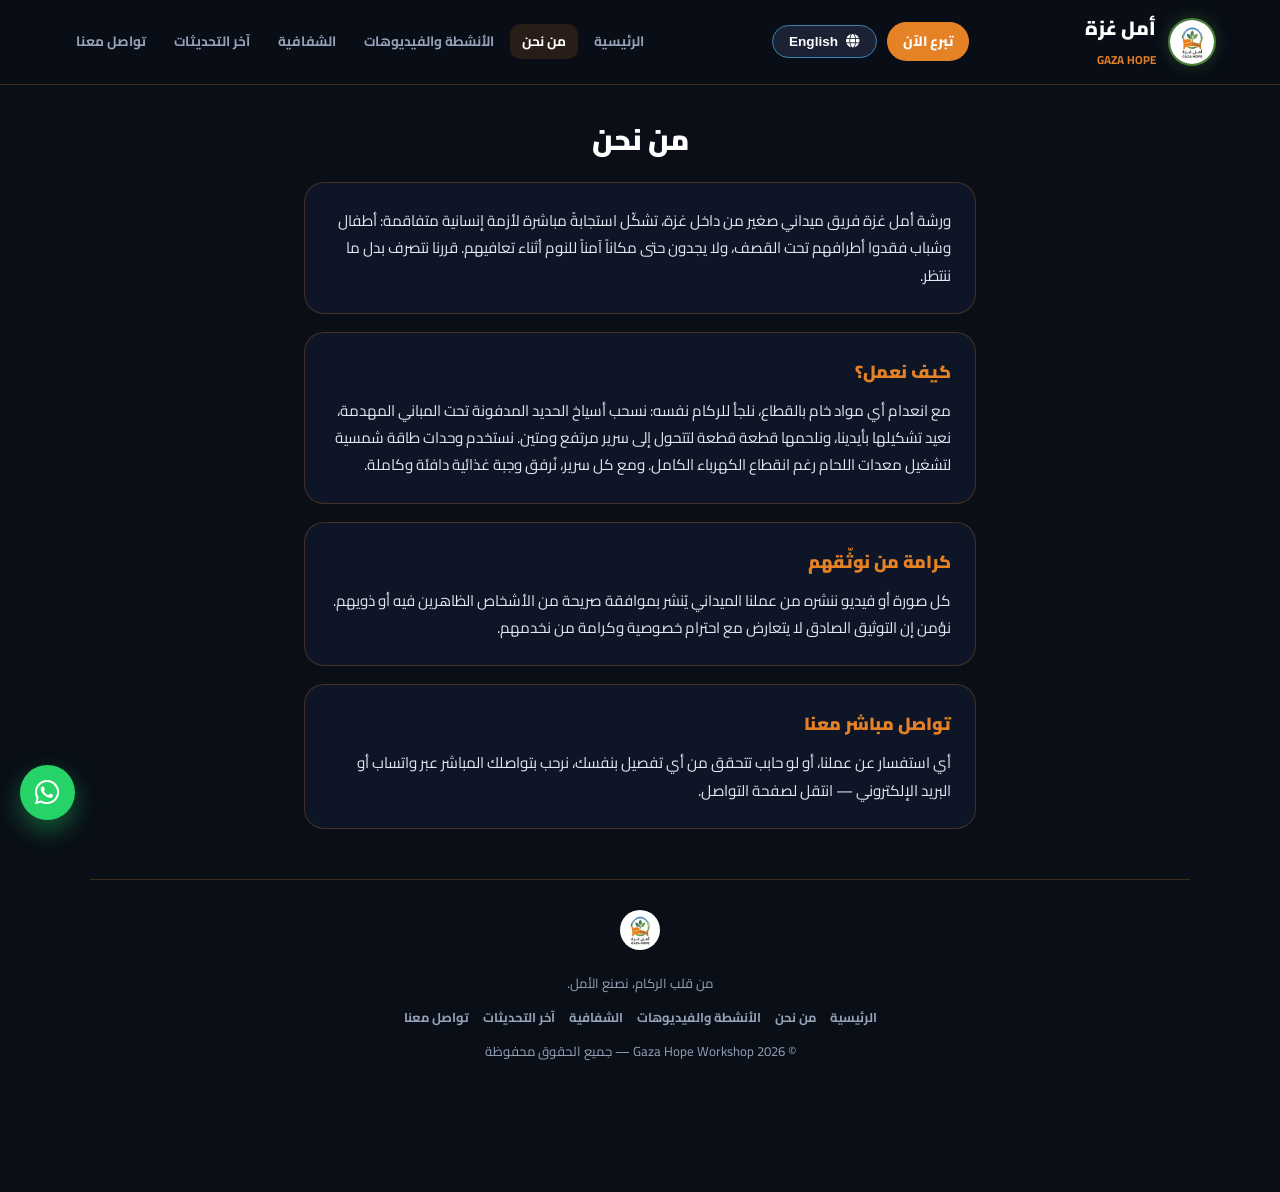
<file: about.html>
<!DOCTYPE html>
<html lang="ar" dir="rtl">
<head>
    <meta charset="UTF-8">
    <meta name="viewport" content="width=device-width, initial-scale=1.0">
    <title>من نحن | Gaza Hope</title>
    <meta name="description" content="تعرّف على ورشة أمل غزة، فريقنا الميداني، وكيف نصنع أسِرّة طوارئ للأطفال والمبتورين من حديد الركام.">

    <link href="https://fonts.googleapis.com/css2?family=Cairo:wght@400;600;700;900&family=Plus+Jakarta+Sans:wght@400;600;700;800&display=swap" rel="stylesheet">
    <link rel="stylesheet" href="https://cdnjs.cloudflare.com/ajax/libs/font-awesome/6.5.1/css/all.min.css">
    <link rel="stylesheet" href="style.css">

    <meta property="og:title" content="من نحن | Gaza Hope Workshop">
    <meta property="og:description" content="فريق ميداني من داخل غزة يصنع أسِرّة طوارئ من حديد الركام لحماية الأطفال والمبتورين.">
    <meta property="og:image" content="https://gaza-hope-workshop.github.io/gaza-hope/logo.jpg">
    <meta property="og:url" content="https://gaza-hope-workshop.github.io/gaza-hope/about.html">
</head>
<body>

    <div id="toast" class="toast">تم النسخ بنجاح!</div>

    <header>
        <a href="index.html" class="brand">
            <img src="logo.jpg" alt="أمل غزة - Gaza Hope Logo" onerror="this.src='https://gaza-hope-workshop.github.io/gaza-hope/logo.png'">
            <div class="brand-text">
                <h2 id="brandTitle">أمل غزة</h2>
                <span id="brandSub">GAZA HOPE</span>
            </div>
        </a>
        <nav class="site-nav">
            <a href="index.html"><span id="navHome">الرئيسية</span></a>
            <a href="about.html" class="active"><span id="navAbout">من نحن</span></a>
            <a href="activities.html"><span id="navActivities">الأنشطة والفيديوهات</span></a>
            <a href="transparency.html"><span id="navTransparency">الشفافية</span></a>
            <a href="updates.html"><span id="navUpdates">آخر التحديثات</span></a>
            <a href="contact.html"><span id="navContact">تواصل معنا</span></a>
        </nav>
        <div class="header-actions">
            <a href="index.html#donate" class="nav-donate-btn"><span id="navDonate">تبرع الآن</span></a>
            <button class="lang-btn" onclick="toggleLanguage()">
                <i class="fa-solid fa-globe"></i> <span id="langLabel">English</span>
            </button>
        </div>
    </header>

    <div class="page-section">
        <h1 class="page-title" id="aboutPageTitle">من نحن</h1>

        <div class="page-block">
            <p id="aboutIntro">ورشة أمل غزة فريق ميداني صغير من داخل غزة، تشكّل استجابةً مباشرة لأزمة إنسانية متفاقمة: أطفال وشباب فقدوا أطرافهم تحت القصف، ولا يجدون حتى مكاناً آمناً للنوم أثناء تعافيهم. قررنا نتصرف بدل ما ننتظر.</p>
        </div>

        <div class="page-block">
            <h3 id="aboutProcessTitle">كيف نعمل؟</h3>
            <p id="aboutProcessText">مع انعدام أي مواد خام بالقطاع، نلجأ للركام نفسه: نسحب أسياخ الحديد المدفونة تحت المباني المهدمة، نعيد تشكيلها بأيدينا، ونلحمها قطعة قطعة لتتحول إلى سرير مرتفع ومتين. نستخدم وحدات طاقة شمسية لتشغيل معدات اللحام رغم انقطاع الكهرباء الكامل. ومع كل سرير، نُرفق وجبة غذائية دافئة وكاملة.</p>
        </div>

        <div class="page-block">
            <h3 id="aboutConsentTitle">كرامة من نوثّقهم</h3>
            <p id="aboutConsentText">كل صورة أو فيديو ننشره من عملنا الميداني يُنشر بموافقة صريحة من الأشخاص الظاهرين فيه أو ذويهم. نؤمن إن التوثيق الصادق لا يتعارض مع احترام خصوصية وكرامة من نخدمهم.</p>
        </div>

        <div class="page-block">
            <h3 id="aboutContactTitle">تواصل مباشر معنا</h3>
            <p id="aboutContactText">أي استفسار عن عملنا، أو لو حابب تتحقق من أي تفصيل بنفسك، نرحب بتواصلك المباشر عبر واتساب أو البريد الإلكتروني — انتقل لصفحة التواصل.</p>
        </div>
    </div>

    <footer class="site-footer">
        <img src="logo.jpg" alt="Gaza Hope Logo" onerror="this.style.display='none'">
        <p id="footerTagline">من قلب الركام، نصنع الأمل.</p>
        <div class="footer-nav">
            <a href="index.html" id="navHomeFooter">الرئيسية</a>
            <a href="about.html" id="navAboutFooter">من نحن</a>
            <a href="activities.html" id="navActivitiesFooter">الأنشطة والفيديوهات</a>
            <a href="transparency.html" id="navTransparencyFooter">الشفافية</a>
            <a href="updates.html" id="navUpdatesFooter">آخر التحديثات</a>
            <a href="contact.html" id="navContactFooter">تواصل معنا</a>
        </div>
        <p>© 2026 Gaza Hope Workshop — <span id="footerRights">جميع الحقوق محفوظة</span></p>
    </footer>

    <a href="javascript:void(0);" onclick="openWhatsAppDirect()" class="whatsapp-float" title="WhatsApp Support">
        <i class="fa-brands fa-whatsapp"></i>
    </a>

    <script src="main.js"></script>
</body>
</html>
</file>
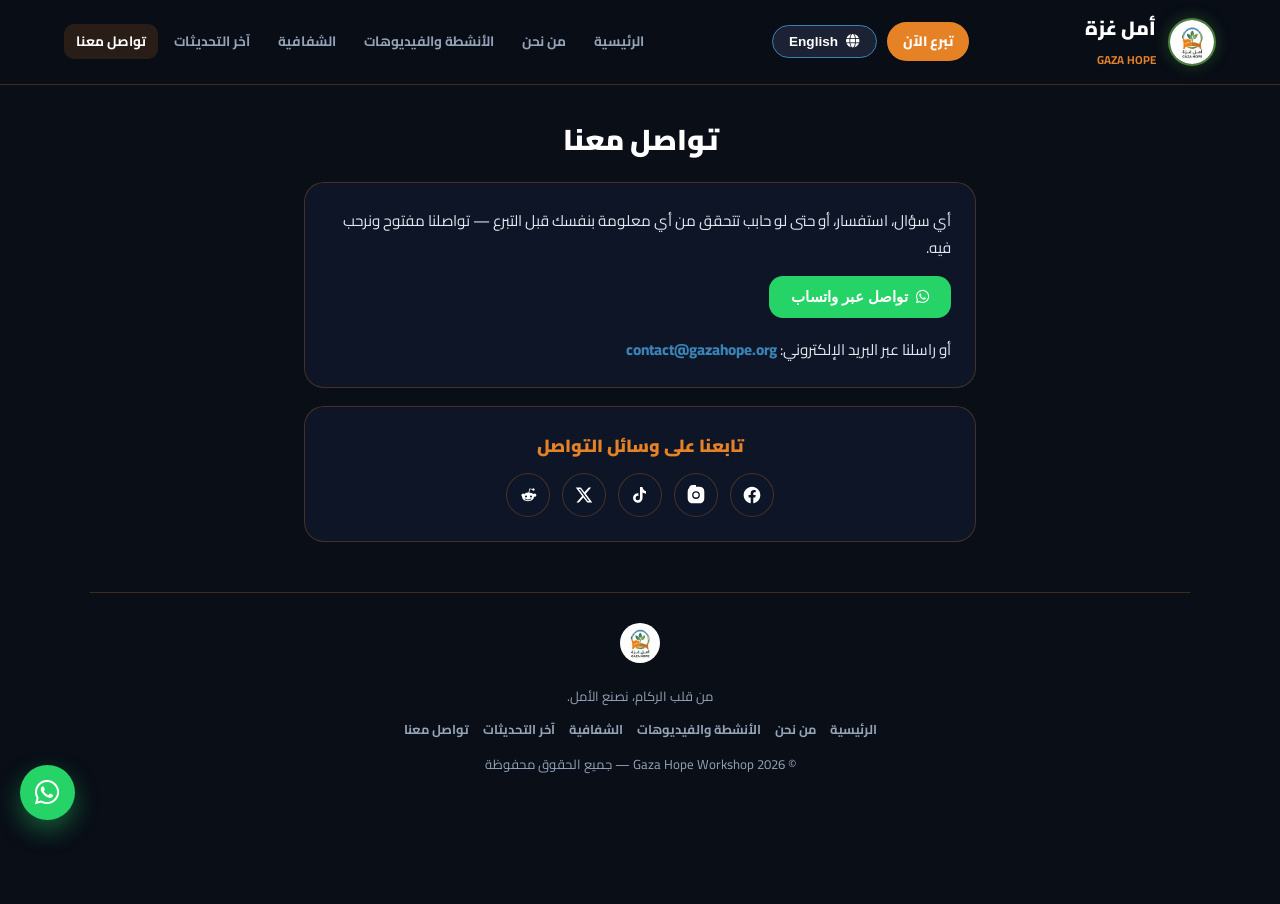
<file: contact.html>
<!DOCTYPE html>
<html lang="ar" dir="rtl">
<head>
    <meta charset="UTF-8">
    <meta name="viewport" content="width=device-width, initial-scale=1.0">
    <title>تواصل معنا | Gaza Hope</title>
    <meta name="description" content="تواصل مباشرة مع فريق ورشة أمل غزة عبر واتساب أو البريد الإلكتروني أو وسائل التواصل الاجتماعي.">

    <link href="https://fonts.googleapis.com/css2?family=Cairo:wght@400;600;700;900&family=Plus+Jakarta+Sans:wght@400;600;700;800&display=swap" rel="stylesheet">
    <link rel="stylesheet" href="https://cdnjs.cloudflare.com/ajax/libs/font-awesome/6.5.1/css/all.min.css">
    <link rel="stylesheet" href="style.css">

    <meta property="og:title" content="تواصل معنا | Gaza Hope Workshop">
    <meta property="og:description" content="تواصل مباشر مع فريقنا الميداني.">
    <meta property="og:image" content="https://gaza-hope-workshop.github.io/gaza-hope/logo.jpg">
    <meta property="og:url" content="https://gaza-hope-workshop.github.io/gaza-hope/contact.html">
</head>
<body>

    <div id="toast" class="toast">تم النسخ بنجاح!</div>

    <header>
        <a href="index.html" class="brand">
            <img src="logo.jpg" alt="أمل غزة - Gaza Hope Logo" onerror="this.src='https://gaza-hope-workshop.github.io/gaza-hope/logo.png'">
            <div class="brand-text">
                <h2 id="brandTitle">أمل غزة</h2>
                <span id="brandSub">GAZA HOPE</span>
            </div>
        </a>
        <nav class="site-nav">
            <a href="index.html"><span id="navHome">الرئيسية</span></a>
            <a href="about.html"><span id="navAbout">من نحن</span></a>
            <a href="activities.html"><span id="navActivities">الأنشطة والفيديوهات</span></a>
            <a href="transparency.html"><span id="navTransparency">الشفافية</span></a>
            <a href="updates.html"><span id="navUpdates">آخر التحديثات</span></a>
            <a href="contact.html" class="active"><span id="navContact">تواصل معنا</span></a>
        </nav>
        <div class="header-actions">
            <a href="index.html#donate" class="nav-donate-btn"><span id="navDonate">تبرع الآن</span></a>
            <button class="lang-btn" onclick="toggleLanguage()">
                <i class="fa-solid fa-globe"></i> <span id="langLabel">English</span>
            </button>
        </div>
    </header>

    <div class="page-section">
        <h1 class="page-title" id="contactPageTitle">تواصل معنا</h1>

        <div class="page-block">
            <p id="contactIntro">أي سؤال، استفسار، أو حتى لو حابب تتحقق من أي معلومة بنفسك قبل التبرع — تواصلنا مفتوح ونرحب فيه.</p>

            <div class="contact-btn-row">
                <button class="contact-whatsapp-btn" onclick="openWhatsAppDirect()">
                    <i class="fa-brands fa-whatsapp"></i> <span id="contactWhatsappBtn">تواصل عبر واتساب</span>
                </button>
            </div>

            <p style="margin-top: 18px;">
                <span id="contactEmailLabel">أو راسلنا عبر البريد الإلكتروني:</span>
                <a href="mailto:contact@gazahope.org" class="contact-email">contact@gazahope.org</a>
            </p>
        </div>

        <div class="page-block" style="text-align: center;">
            <h3 id="contactSocialTitle">تابعنا على وسائل التواصل</h3>
            <div class="social-links" style="margin-top: 12px;">
                <a href="https://www.facebook.com/profile.php?id=61592733151920" target="_blank" class="social-icon" title="Facebook" aria-label="Facebook">
                    <svg viewBox="0 0 24 24" width="20" height="20" fill="currentColor"><path d="M22 12.06C22 6.5 17.52 2 12 2S2 6.5 2 12.06c0 5 3.66 9.15 8.44 9.94v-7.03H7.9v-2.9h2.54V9.85c0-2.5 1.49-3.89 3.77-3.89 1.09 0 2.24.2 2.24.2v2.46H15.2c-1.24 0-1.63.77-1.63 1.56v1.88h2.78l-.44 2.9h-2.34V22c4.78-.79 8.43-4.94 8.43-9.94z"/></svg>
                </a>
                <a href="https://www.instagram.com/gaza_hope_workshop" target="_blank" class="social-icon" title="Instagram" aria-label="Instagram">
                    <svg viewBox="0 0 24 24" width="20" height="20" fill="currentColor"><path d="M12 2c2.7 0 3.05.01 4.12.06 1.06.05 1.79.22 2.43.47.66.25 1.21.6 1.77 1.15.55.56.9 1.11 1.15 1.77.25.64.42 1.37.47 2.43.05 1.07.06 1.41.06 4.12s-.01 3.05-.06 4.12c-.05 1.06-.22 1.79-.47 2.43a4.9 4.9 0 0 1-1.15 1.77 4.9 4.9 0 0 1-1.77 1.15c-.64.25-1.37.42-2.43.47-1.07.05-1.41.06-4.12.06s-3.05-.01-4.12-.06c-1.06-.05-1.79-.22-2.43-.47a4.9 4.9 0 0 1-1.77-1.15 4.9 4.9 0 0 1-1.15-1.77c-.25-.64-.42-1.37-.47-2.43C2.01 15.05 2 14.7 2 12s.01-3.05.06-4.12c.05-1.06.22-1.79.47-2.43.25-.66.6-1.21 1.15-1.77A4.9 4.9 0 0 1 5.45.53C6.09.28 6.82.11 7.88.06 8.95.01 9.3 0 12 0zm0 5.35a4.65 4.65 0 1 0 0 9.3 4.65 4.65 0 0 0 0-9.3zm0 7.68a3.03 3.03 0 1 1 0-6.06 3.03 3.03 0 0 1 0 6.06zm5.92-7.86a1.09 1.09 0 1 1-2.17 0 1.09 1.09 0 0 1 2.17 0z"/></svg>
                </a>
                <a href="https://www.tiktok.com/@gaza_hope_workshop" target="_blank" class="social-icon" title="TikTok" aria-label="TikTok">
                    <svg viewBox="0 0 24 24" width="20" height="20" fill="currentColor"><path d="M16.6 5.82c-1-.9-1.55-2.16-1.55-3.5h-3.1v13.4a2.6 2.6 0 1 1-1.86-2.5V9.9a5.7 5.7 0 1 0 4.96 5.65V9.1a7 7 0 0 0 4.15 1.36V7.4c-.86 0-1.85-.3-2.6-1.58z"/></svg>
                </a>
                <a href="https://x.com/GazaHopeCraft" target="_blank" class="social-icon" title="X (Twitter)" aria-label="X">
                    <svg viewBox="0 0 24 24" width="18" height="18" fill="currentColor"><path d="M18.24 2h3.3l-7.2 8.24L23 22h-6.63l-5.2-6.8L5.2 22H1.9l7.7-8.8L1 2h6.8l4.7 6.2L18.24 2zm-1.16 18h1.83L7.03 3.9H5.06L17.08 20z"/></svg>
                </a>
                <a href="https://www.reddit.com/user/GazaHopeWorkshop" target="_blank" class="social-icon" title="Reddit" aria-label="Reddit">
                    <svg viewBox="0 0 24 24" width="20" height="20" fill="currentColor"><path d="M22 12.2a2 2 0 0 0-3.4-1.4 9.6 9.6 0 0 0-5.1-1.6l.9-4 2.8.6a1.4 1.4 0 1 0 .1-.9l-3.2-.7a.4.4 0 0 0-.5.3l-1 4.6a9.6 9.6 0 0 0-5.1 1.6A2 2 0 1 0 4.9 14a3.6 3.6 0 0 0 0 .5c0 2.7 3.2 5 7.1 5s7.1-2.2 7.1-5c0-.2 0-.3 0-.5A2 2 0 0 0 22 12.2zM8.4 13.8a1.2 1.2 0 1 1 2.4 0 1.2 1.2 0 0 1-2.4 0zm7.5 3a4.8 4.8 0 0 1-3.9 1.4 4.8 4.8 0 0 1-3.9-1.4.4.4 0 0 1 .6-.6 4 4 0 0 0 3.3 1.2 4 4 0 0 0 3.3-1.2.4.4 0 1 1 .6.6zm-.3-1.8a1.2 1.2 0 1 1 0-2.4 1.2 1.2 0 0 1 0 2.4z"/></svg>
                </a>
            </div>
        </div>
    </div>

    <footer class="site-footer">
        <img src="logo.jpg" alt="Gaza Hope Logo" onerror="this.style.display='none'">
        <p id="footerTagline">من قلب الركام، نصنع الأمل.</p>
        <div class="footer-nav">
            <a href="index.html" id="navHomeFooter">الرئيسية</a>
            <a href="about.html" id="navAboutFooter">من نحن</a>
            <a href="activities.html" id="navActivitiesFooter">الأنشطة والفيديوهات</a>
            <a href="transparency.html" id="navTransparencyFooter">الشفافية</a>
            <a href="updates.html" id="navUpdatesFooter">آخر التحديثات</a>
            <a href="contact.html" id="navContactFooter">تواصل معنا</a>
        </div>
        <p>© 2026 Gaza Hope Workshop — <span id="footerRights">جميع الحقوق محفوظة</span></p>
    </footer>

    <a href="javascript:void(0);" onclick="openWhatsAppDirect()" class="whatsapp-float" title="WhatsApp Support">
        <i class="fa-brands fa-whatsapp"></i>
    </a>

    <script src="main.js"></script>
</body>
</html>
</file>
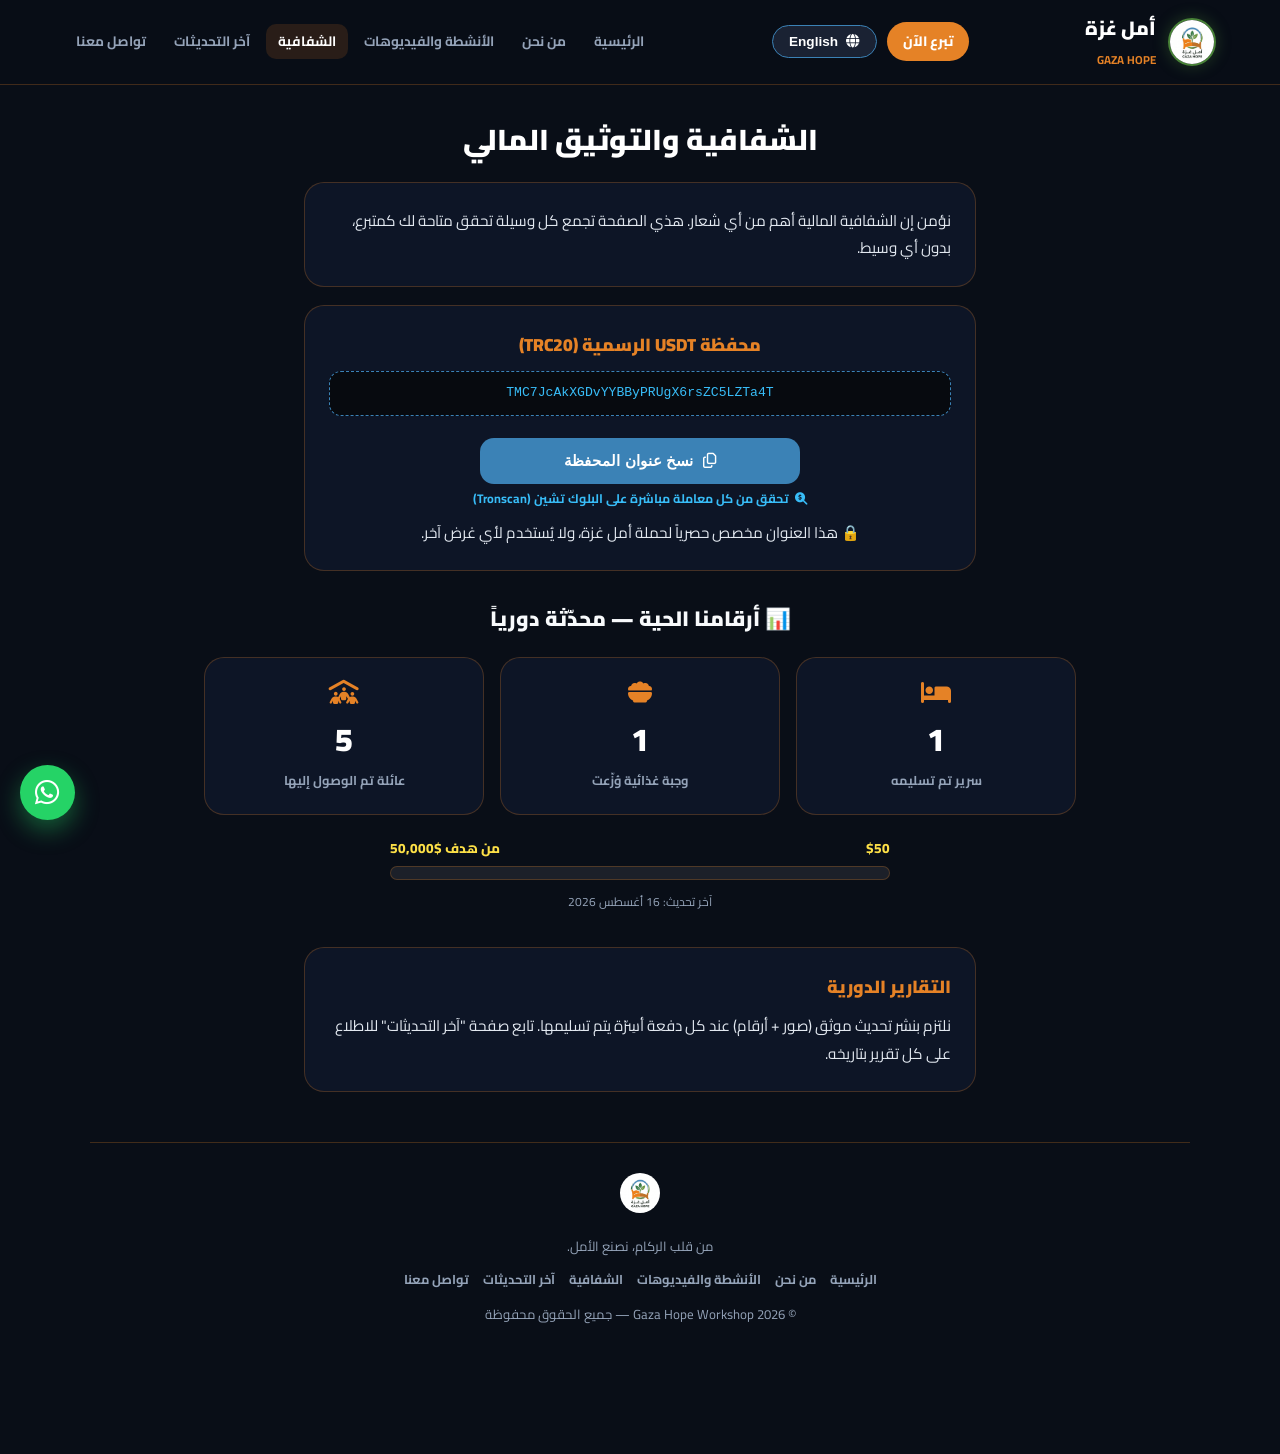
<file: transparency.html>
<!DOCTYPE html>
<html lang="ar" dir="rtl">
<head>
    <meta charset="UTF-8">
    <meta name="viewport" content="width=device-width, initial-scale=1.0">
    <title>الشفافية | Gaza Hope</title>
    <meta name="description" content="كل وسيلة تحقق مالي متاحة لمتبرعي حملة أمل غزة: عنوان المحفظة، رابط التحقق من البلوك تشين، والأرقام الحية.">

    <link href="https://fonts.googleapis.com/css2?family=Cairo:wght@400;600;700;900&family=Plus+Jakarta+Sans:wght@400;600;700;800&display=swap" rel="stylesheet">
    <link rel="stylesheet" href="https://cdnjs.cloudflare.com/ajax/libs/font-awesome/6.5.1/css/all.min.css">
    <link rel="stylesheet" href="style.css">

    <meta property="og:title" content="الشفافية | Gaza Hope Workshop">
    <meta property="og:description" content="كل وسيلة تحقق مالي متاحة لك كمتبرع، بدون أي وسيط.">
    <meta property="og:image" content="https://gaza-hope-workshop.github.io/gaza-hope/logo.jpg">
    <meta property="og:url" content="https://gaza-hope-workshop.github.io/gaza-hope/transparency.html">
</head>
<body>

    <div id="toast" class="toast">تم النسخ بنجاح!</div>

    <header>
        <a href="index.html" class="brand">
            <img src="logo.jpg" alt="أمل غزة - Gaza Hope Logo" onerror="this.src='https://gaza-hope-workshop.github.io/gaza-hope/logo.png'">
            <div class="brand-text">
                <h2 id="brandTitle">أمل غزة</h2>
                <span id="brandSub">GAZA HOPE</span>
            </div>
        </a>
        <nav class="site-nav">
            <a href="index.html"><span id="navHome">الرئيسية</span></a>
            <a href="about.html"><span id="navAbout">من نحن</span></a>
            <a href="activities.html"><span id="navActivities">الأنشطة والفيديوهات</span></a>
            <a href="transparency.html" class="active"><span id="navTransparency">الشفافية</span></a>
            <a href="updates.html"><span id="navUpdates">آخر التحديثات</span></a>
            <a href="contact.html"><span id="navContact">تواصل معنا</span></a>
        </nav>
        <div class="header-actions">
            <a href="index.html#donate" class="nav-donate-btn"><span id="navDonate">تبرع الآن</span></a>
            <button class="lang-btn" onclick="toggleLanguage()">
                <i class="fa-solid fa-globe"></i> <span id="langLabel">English</span>
            </button>
        </div>
    </header>

    <div class="page-section">
        <h1 class="page-title" id="transPageTitle">الشفافية والتوثيق المالي</h1>

        <div class="page-block">
            <p id="transIntro">نؤمن إن الشفافية المالية أهم من أي شعار. هذي الصفحة تجمع كل وسيلة تحقق متاحة لك كمتبرع، بدون أي وسيط.</p>
        </div>

        <div class="page-block" style="text-align: center;">
            <h3 id="transWalletTitle">محفظة USDT الرسمية (TRC20)</h3>
            <div class="wallet-address-box" id="usdtAddress">TMC7JcAkXGDvYYBByPRUgX6rsZC5LZTa4T</div>
            <button class="btn-action btn-usdt" onclick="copyCryptoAddress()" style="max-width: 320px; margin: 10px auto 0;">
                <i class="fa-regular fa-copy"></i> <span id="copyBtnText">نسخ عنوان المحفظة</span>
            </button>
            <br>
            <a href="https://tronscan.org/#/address/TMC7JcAkXGDvYYBByPRUgX6rsZC5LZTa4T" target="_blank" class="verify-link" id="verifyLink">
                <i class="fa-solid fa-magnifying-glass-dollar"></i> <span id="verifyLinkText">تحقق من كل معاملة مباشرة على البلوك تشين (Tronscan)</span>
            </a>
            <p class="wallet-note" id="walletNote">🔒 هذا العنوان مخصص حصرياً لحملة أمل غزة، ولا يُستخدم لأي غرض آخر.</p>
        </div>
    </div>

    <section class="stats-section" id="statsSection">
        <h3 id="statsTitle">📊 أرقامنا الحية — محدّثة دورياً</h3>
        <div class="stats-grid">
            <div class="stat-card">
                <i class="fa-solid fa-bed stat-icon"></i>
                <div class="stat-value" id="statBeds">—</div>
                <div class="stat-label" id="statBedsLabel">سرير تم تسليمه</div>
            </div>
            <div class="stat-card">
                <i class="fa-solid fa-bowl-food stat-icon"></i>
                <div class="stat-value" id="statMeals">—</div>
                <div class="stat-label" id="statMealsLabel">وجبة غذائية وُزّعت</div>
            </div>
            <div class="stat-card">
                <i class="fa-solid fa-people-roof stat-icon"></i>
                <div class="stat-value" id="statFamilies">—</div>
                <div class="stat-label" id="statFamiliesLabel">عائلة تم الوصول إليها</div>
            </div>
        </div>
        <div class="progress-wrap">
            <div class="progress-labels">
                <span id="statRaised">$0</span>
                <span id="statGoalLabel"><span id="statGoalPrefix">من هدف</span> <span id="statGoal">$50,000</span></span>
            </div>
            <div class="progress-track"><div class="progress-fill" id="progressFill"></div></div>
        </div>
        <p class="stats-updated" id="statsUpdated">آخر تحديث: —</p>
    </section>

    <div class="page-section">
        <div class="page-block">
            <h3 id="transReportsTitle">التقارير الدورية</h3>
            <p id="transReportsText">نلتزم بنشر تحديث موثق (صور + أرقام) عند كل دفعة أسِرّة يتم تسليمها. تابع صفحة "آخر التحديثات" للاطلاع على كل تقرير بتاريخه.</p>
        </div>
    </div>

    <footer class="site-footer">
        <img src="logo.jpg" alt="Gaza Hope Logo" onerror="this.style.display='none'">
        <p id="footerTagline">من قلب الركام، نصنع الأمل.</p>
        <div class="footer-nav">
            <a href="index.html" id="navHomeFooter">الرئيسية</a>
            <a href="about.html" id="navAboutFooter">من نحن</a>
            <a href="activities.html" id="navActivitiesFooter">الأنشطة والفيديوهات</a>
            <a href="transparency.html" id="navTransparencyFooter">الشفافية</a>
            <a href="updates.html" id="navUpdatesFooter">آخر التحديثات</a>
            <a href="contact.html" id="navContactFooter">تواصل معنا</a>
        </div>
        <p>© 2026 Gaza Hope Workshop — <span id="footerRights">جميع الحقوق محفوظة</span></p>
    </footer>

    <a href="javascript:void(0);" onclick="openWhatsAppDirect()" class="whatsapp-float" title="WhatsApp Support">
        <i class="fa-brands fa-whatsapp"></i>
    </a>

    <script src="main.js"></script>
</body>
</html>
</file>
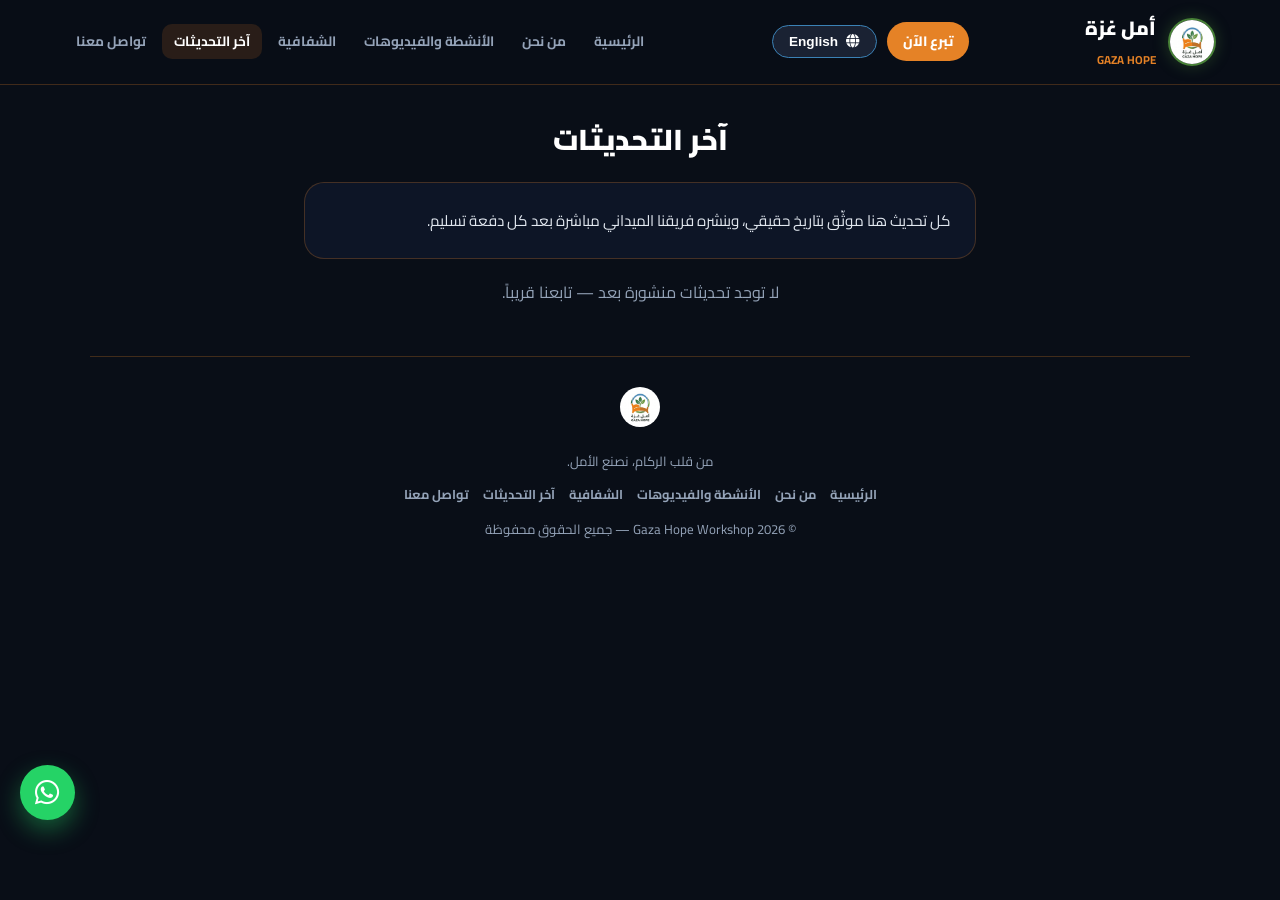
<file: updates.html>
<!DOCTYPE html>
<html lang="ar" dir="rtl">
<head>
    <meta charset="UTF-8">
    <meta name="viewport" content="width=device-width, initial-scale=1.0">
    <title>آخر التحديثات | Gaza Hope</title>
    <meta name="description" content="تحديثات موثقة بالصور والتواريخ من ورشة أمل غزة الميدانية، لكل دفعة أسِرّة يتم تسليمها.">

    <link href="https://fonts.googleapis.com/css2?family=Cairo:wght@400;600;700;900&family=Plus+Jakarta+Sans:wght@400;600;700;800&display=swap" rel="stylesheet">
    <link rel="stylesheet" href="https://cdnjs.cloudflare.com/ajax/libs/font-awesome/6.5.1/css/all.min.css">
    <link rel="stylesheet" href="style.css">

    <meta property="og:title" content="آخر التحديثات | Gaza Hope Workshop">
    <meta property="og:description" content="تحديثات موثقة بالصور والتواريخ من الورشة الميدانية.">
    <meta property="og:image" content="https://gaza-hope-workshop.github.io/gaza-hope/logo.jpg">
    <meta property="og:url" content="https://gaza-hope-workshop.github.io/gaza-hope/updates.html">
</head>
<body>

    <div id="toast" class="toast">تم النسخ بنجاح!</div>

    <header>
        <a href="index.html" class="brand">
            <img src="logo.jpg" alt="أمل غزة - Gaza Hope Logo" onerror="this.src='https://gaza-hope-workshop.github.io/gaza-hope/logo.png'">
            <div class="brand-text">
                <h2 id="brandTitle">أمل غزة</h2>
                <span id="brandSub">GAZA HOPE</span>
            </div>
        </a>
        <nav class="site-nav">
            <a href="index.html"><span id="navHome">الرئيسية</span></a>
            <a href="about.html"><span id="navAbout">من نحن</span></a>
            <a href="activities.html"><span id="navActivities">الأنشطة والفيديوهات</span></a>
            <a href="transparency.html"><span id="navTransparency">الشفافية</span></a>
            <a href="updates.html" class="active"><span id="navUpdates">آخر التحديثات</span></a>
            <a href="contact.html"><span id="navContact">تواصل معنا</span></a>
        </nav>
        <div class="header-actions">
            <a href="index.html#donate" class="nav-donate-btn"><span id="navDonate">تبرع الآن</span></a>
            <button class="lang-btn" onclick="toggleLanguage()">
                <i class="fa-solid fa-globe"></i> <span id="langLabel">English</span>
            </button>
        </div>
    </header>

    <div class="page-section">
        <h1 class="page-title" id="updatesPageTitle">آخر التحديثات</h1>
        <div class="page-block">
            <p id="updatesIntro">كل تحديث هنا موثّق بتاريخ حقيقي، وينشره فريقنا الميداني مباشرة بعد كل دفعة تسليم.</p>
        </div>

        <p id="updatesEmptyState" style="text-align:center; color: var(--text-muted); margin: 20px 0;">جارٍ تحميل آخر التحديثات...</p>
        <div id="updatesList"></div>
    </div>

    <footer class="site-footer">
        <img src="logo.jpg" alt="Gaza Hope Logo" onerror="this.style.display='none'">
        <p id="footerTagline">من قلب الركام، نصنع الأمل.</p>
        <div class="footer-nav">
            <a href="index.html" id="navHomeFooter">الرئيسية</a>
            <a href="about.html" id="navAboutFooter">من نحن</a>
            <a href="activities.html" id="navActivitiesFooter">الأنشطة والفيديوهات</a>
            <a href="transparency.html" id="navTransparencyFooter">الشفافية</a>
            <a href="updates.html" id="navUpdatesFooter">آخر التحديثات</a>
            <a href="contact.html" id="navContactFooter">تواصل معنا</a>
        </div>
        <p>© 2026 Gaza Hope Workshop — <span id="footerRights">جميع الحقوق محفوظة</span></p>
    </footer>

    <a href="javascript:void(0);" onclick="openWhatsAppDirect()" class="whatsapp-float" title="WhatsApp Support">
        <i class="fa-brands fa-whatsapp"></i>
    </a>

    <script src="main.js"></script>
</body>
</html>
</file>
<file: style.css>
:root {
            --brand-green: #488237;
            --brand-orange: #e58226;
            --brand-blue: #3b82b6;
            --brand-dark: #090e17;
            --card-bg: rgba(15, 23, 42, 0.85);
            --border: rgba(229, 130, 38, 0.25);
            --text-light: #f8fafc;
            --text-muted: #94a3b8;
            --whatsapp: #25d366;
            --purple-share: #8b5cf6;
        }

        * { box-sizing: border-box; margin: 0; padding: 0; transition: all 0.25s ease-in-out; }

        body {
            background-color: var(--brand-dark);
            color: var(--text-light);
            font-family: 'Cairo', 'Plus Jakarta Sans', sans-serif;
            overflow-x: hidden;
            line-height: 1.7;
            padding-bottom: 95px;
        }

        html[dir="ltr"] body { font-family: 'Plus Jakarta Sans', 'Cairo', sans-serif; }

        ::selection { background: var(--brand-orange); color: #fff; }

        .top-alert {
            background: linear-gradient(90deg, #991b1b, var(--brand-orange), var(--brand-green));
            background-size: 200% 200%;
            animation: gradientMove 4s ease infinite;
            text-align: center;
            padding: 10px 15px;
            font-size: 0.95rem;
            font-weight: 800;
            color: #fff;
            position: relative;
            z-index: 1001;
            box-shadow: 0 4px 15px rgba(229, 130, 38, 0.3);
        }

        @keyframes gradientMove {
            0% { background-position: 0% 50%; }
            50% { background-position: 100% 50%; }
            100% { background-position: 0% 50%; }
        }

        header {
            padding: 12px 5%;
            display: flex;
            justify-content: space-between;
            align-items: center;
            flex-wrap: wrap;
            row-gap: 10px;
            background: rgba(9, 14, 23, 0.92);
            backdrop-filter: blur(12px);
            border-bottom: 1px solid var(--border);
            position: sticky;
            top: 0;
            z-index: 1000;
        }

        .site-nav { display: flex; align-items: center; gap: 4px; flex-wrap: wrap; order: 3; width: 100%; justify-content: center; }
        .site-nav a {
            color: var(--text-muted); text-decoration: none; font-size: 0.85rem; font-weight: 700;
            padding: 6px 12px; border-radius: 10px;
        }
        .site-nav a:hover, .site-nav a.active { color: #fff; background: rgba(229, 130, 38, 0.15); }

        .header-actions { display: flex; align-items: center; gap: 10px; }

        .nav-donate-btn {
            background: var(--brand-orange); color: #fff; text-decoration: none; font-weight: 800;
            font-size: 0.85rem; padding: 8px 16px; border-radius: 20px; white-space: nowrap;
        }
        .nav-donate-btn:hover { background: #c96c1a; }

        @media (min-width: 900px) {
            .site-nav { order: 2; width: auto; }
        }

        .site-footer {
            max-width: 1100px; margin: 50px auto 0; padding: 30px 5%; text-align: center;
            border-top: 1px solid var(--border);
        }
        .site-footer img { width: 40px; height: 40px; border-radius: 50%; object-fit: cover; margin-bottom: 10px; }
        .site-footer p { font-size: 0.82rem; color: var(--text-muted); margin: 4px 0; }
        .footer-nav { display: flex; justify-content: center; flex-wrap: wrap; gap: 14px; margin: 12px 0; }
        .footer-nav a { color: var(--text-muted); text-decoration: none; font-size: 0.8rem; font-weight: 700; }
        .footer-nav a:hover { color: var(--brand-orange); }

        /* Simple inner pages (about / transparency / updates / contact) */
        .page-section { max-width: 800px; margin: 30px auto; padding: 0 5%; }
        .page-title { font-size: 1.8rem; font-weight: 900; margin-bottom: 18px; text-align: center; color: #fff; }
        .page-block {
            background: var(--card-bg); border: 1px solid var(--border); border-radius: 20px;
            padding: 24px; margin-bottom: 18px;
        }
        .page-block h3 { font-size: 1.1rem; font-weight: 900; color: var(--brand-orange); margin-bottom: 10px; }
        .page-block p, .page-block li { font-size: 0.95rem; color: #e2e8f0; line-height: 1.8; }

        .update-card {
            background: var(--card-bg); border: 1px solid var(--border); border-radius: 20px;
            overflow: hidden; margin-bottom: 20px;
        }
        .update-image { width: 100%; max-height: 320px; object-fit: cover; display: block; }
        .update-body { padding: 20px; }
        .update-date { font-size: 0.75rem; color: var(--brand-orange); font-weight: 800; }
        .update-title { font-size: 1.15rem; font-weight: 900; color: #fff; margin: 6px 0 10px; }
        .update-text { font-size: 0.9rem; color: var(--text-muted); line-height: 1.8; }

        .contact-btn-row { display: flex; flex-wrap: wrap; gap: 12px; margin-top: 14px; }
        .contact-whatsapp-btn {
            background: var(--whatsapp); color: #fff; text-decoration: none; font-weight: 800;
            padding: 12px 22px; border-radius: 14px; display: inline-flex; align-items: center; gap: 8px;
            border: none; cursor: pointer; font-size: 0.95rem;
        }
        .contact-email { color: var(--brand-blue); font-weight: 800; text-decoration: none; }

        /* Activities & Videos gallery */
        .activities-grid {
            display: grid; grid-template-columns: repeat(auto-fit, minmax(280px, 1fr));
            gap: 20px; margin-top: 10px;
        }
        .activity-card {
            background: var(--card-bg); border: 1px solid var(--border); border-radius: 20px;
            overflow: hidden;
        }
        .video-embed-wrap {
            position: relative; width: 100%; padding-top: 56.25%; /* 16:9 */
            background: #000;
        }
        .video-embed-wrap iframe {
            position: absolute; top: 0; left: 0; width: 100%; height: 100%; border: 0;
        }
        .activity-photo { width: 100%; aspect-ratio: 16 / 9; object-fit: cover; display: block; }
        .activity-body { padding: 16px; }
        .activity-date { font-size: 0.72rem; color: var(--brand-orange); font-weight: 800; }
        .activity-title { font-size: 1rem; font-weight: 800; color: #fff; margin-top: 6px; }
        .activity-type-badge {
            display: inline-flex; align-items: center; gap: 5px; font-size: 0.7rem; font-weight: 800;
            color: var(--text-muted); margin-top: 6px;
        }

        /* Album cards */
        .album-card { cursor: pointer; }
        .album-cover-wrap { position: relative; }
        .album-count-badge {
            position: absolute; bottom: 10px; inset-inline-end: 10px;
            background: rgba(9, 14, 23, 0.85); color: #fff; font-size: 0.75rem; font-weight: 800;
            padding: 5px 12px; border-radius: 20px; display: inline-flex; align-items: center; gap: 6px;
            backdrop-filter: blur(4px);
        }

        /* Lightbox viewer */
        .lightbox-overlay {
            display: none; position: fixed; inset: 0; background: rgba(5, 8, 14, 0.96);
            z-index: 10000; align-items: center; justify-content: center; padding: 20px;
        }
        .lightbox-overlay.active { display: flex; }
        .lightbox-content { max-width: 90vw; max-height: 85vh; display: flex; flex-direction: column; align-items: center; gap: 12px; }
        .lightbox-content img {
            max-width: 90vw; max-height: 75vh; object-fit: contain; border-radius: 12px;
            box-shadow: 0 10px 40px rgba(0,0,0,0.6);
        }
        .lightbox-caption { text-align: center; color: #e2e8f0; }
        .lightbox-caption span#lightboxTitle { font-weight: 800; font-size: 0.95rem; display: block; }
        .lightbox-counter { font-size: 0.78rem; color: var(--text-muted); margin-top: 4px; display: block; }

        .lightbox-close {
            position: absolute; top: 18px; inset-inline-end: 18px; background: rgba(255,255,255,0.08);
            border: 1px solid var(--border); color: #fff; width: 42px; height: 42px; border-radius: 50%;
            font-size: 1.1rem; cursor: pointer; display: flex; align-items: center; justify-content: center;
        }
        .lightbox-close:hover { background: rgba(255,255,255,0.18); }

        .lightbox-nav {
            background: rgba(255,255,255,0.08); border: 1px solid var(--border); color: #fff;
            width: 48px; height: 48px; border-radius: 50%; font-size: 1.2rem; cursor: pointer;
            flex-shrink: 0; display: flex; align-items: center; justify-content: center;
        }
        .lightbox-nav:hover { background: rgba(255,255,255,0.18); }
        .lightbox-prev { margin-inline-end: 10px; }
        .lightbox-next { margin-inline-start: 10px; }

        @media (max-width: 700px) {
            .lightbox-nav { width: 40px; height: 40px; font-size: 1rem; }
            .lightbox-close { width: 36px; height: 36px; top: 10px; inset-inline-end: 10px; }
        }

        .brand { display: flex; align-items: center; gap: 12px; text-decoration: none; color: #fff; }
        .brand img { width: 48px; height: 48px; border-radius: 50%; border: 2px solid var(--brand-green); object-fit: cover; box-shadow: 0 0 15px rgba(72, 130, 55, 0.4); }
        .brand-text h2 { font-size: 1.2rem; font-weight: 900; color: #fff; }
        .brand-text span { font-size: 0.72rem; color: var(--brand-orange); font-weight: 700; }

        .lang-btn {
            background: rgba(30, 41, 59, 0.8);
            border: 1px solid var(--brand-blue);
            color: #fff;
            padding: 8px 16px;
            border-radius: 20px;
            cursor: pointer;
            font-weight: 700;
            display: flex;
            align-items: center;
            gap: 8px;
            font-size: 0.85rem;
        }

        .top-hero-actions {
            background: rgba(15, 23, 42, 0.7);
            border-bottom: 1px solid var(--border);
            padding: 14px 5%;
            display: flex;
            justify-content: center;
            align-items: center;
            gap: 12px;
            flex-wrap: wrap;
        }

        .btn-top-action {
            flex: 1;
            min-width: 160px;
            max-width: 220px;
            height: 48px;
            padding: 0 16px;
            border-radius: 14px;
            font-weight: 800;
            font-size: 0.92rem;
            color: #fff;
            text-decoration: none;
            display: inline-flex;
            align-items: center;
            justify-content: center;
            gap: 8px;
            border: none;
            cursor: pointer;
            box-shadow: 0 4px 15px rgba(0, 0, 0, 0.4);
            white-space: nowrap;
        }

        .btn-usdt { background: var(--brand-blue); }
        .btn-usdt:hover { background: #2b6893; }

        .btn-card-pay { background: var(--brand-green); }
        .btn-card-pay:hover { background: #366329; }

        .btn-share { background: linear-gradient(135deg, var(--purple-share), #6d28d9); box-shadow: 0 0 18px rgba(139, 92, 246, 0.4); }
        .btn-share:hover { background: #5b21b6; }

        .hero-wrapper {
            position: relative;
            background: linear-gradient(180deg, rgba(9, 14, 23, 0.72) 0%, rgba(9, 14, 23, 0.95) 100%), 
                        url('hero-bg.jpg') center center / cover no-repeat fixed;
            padding: 50px 5% 40px;
        }

        .hero { position: relative; max-width: 950px; margin: 0 auto; text-align: center; z-index: 2; }
        
        .hero-badge {
            display: inline-flex; align-items: center; gap: 8px; padding: 6px 18px; border-radius: 30px;
            background: rgba(229, 130, 38, 0.15); border: 1px solid var(--brand-orange); color: #fdba74;
            font-size: 0.85rem; font-weight: 800; margin-bottom: 20px; box-shadow: 0 0 20px rgba(229, 130, 38, 0.25);
        }

        .hero h1 { font-size: clamp(2rem, 5vw, 3.5rem); font-weight: 900; line-height: 1.25; margin-bottom: 15px; }
        .hero h1 span.gradient { background: linear-gradient(180deg, #fde047 0%, var(--brand-orange) 100%); -webkit-background-clip: text; -webkit-text-fill-color: transparent; }

        .story-box {
            background: rgba(15, 23, 42, 0.88);
            backdrop-filter: blur(8px);
            border: 1px solid var(--brand-orange);
            border-radius: 24px; padding: 30px; text-align: right; margin: 30px 0 40px;
            box-shadow: 0 10px 40px rgba(0, 0, 0, 0.6); position: relative;
        }

        html[dir="ltr"] .story-box { text-align: left; }
        .story-tag { background: var(--brand-orange); color: #fff; padding: 4px 14px; border-radius: 12px; font-size: 0.8rem; font-weight: 800; display: inline-block; margin-bottom: 15px; }
        .story-text { font-size: 1.05rem; color: #e2e8f0; line-height: 1.9; font-weight: 600; }

        .stats-section { max-width: 1000px; margin: 10px auto 35px; padding: 0 5%; text-align: center; }
        .stats-section h3 { font-size: 1.3rem; font-weight: 900; margin-bottom: 20px; color: #f8fafc; }
        .stats-grid { display: grid; grid-template-columns: repeat(auto-fit, minmax(160px, 1fr)); gap: 16px; margin-bottom: 22px; }
        .stat-card {
            background: var(--card-bg); border: 1px solid var(--border); border-radius: 20px;
            padding: 22px 12px;
        }
        .stat-icon { font-size: 1.5rem; color: var(--brand-orange); margin-bottom: 8px; }
        .stat-value { font-size: 2rem; font-weight: 900; color: #fff; }
        .stat-label { font-size: 0.8rem; color: var(--text-muted); margin-top: 4px; font-weight: 700; }

        .progress-wrap { max-width: 500px; margin: 0 auto; }
        .progress-labels { display: flex; justify-content: space-between; font-size: 0.85rem; font-weight: 800; color: #fde047; margin-bottom: 6px; }
        .progress-track { height: 14px; background: rgba(255,255,255,0.08); border-radius: 20px; overflow: hidden; border: 1px solid var(--border); }
        .progress-fill { height: 100%; width: 0%; background: linear-gradient(90deg, var(--brand-green), var(--brand-orange)); border-radius: 20px; transition: width 1.2s ease-out; }
        .stats-updated { font-size: 0.75rem; color: var(--text-muted); margin-top: 12px; }

        .trust-section { max-width: 1100px; margin: 10px auto 35px; padding: 0 5%; }
        .trust-grid { display: grid; grid-template-columns: repeat(auto-fit, minmax(240px, 1fr)); gap: 18px; }
        .trust-card {
            background: var(--card-bg); border: 1px solid var(--border); border-radius: 20px;
            padding: 22px; text-align: center;
        }
        .trust-icon { font-size: 1.6rem; color: var(--brand-orange); margin-bottom: 10px; }
        .trust-card h4 { font-size: 1rem; font-weight: 800; color: #fff; margin-bottom: 8px; }
        .trust-card p { font-size: 0.85rem; color: var(--text-muted); line-height: 1.7; }

        .tiers-section { max-width: 1000px; margin: 35px auto; padding: 0 5%; }
        .tiers-title { text-align: center; font-size: 1.5rem; font-weight: 900; margin-bottom: 22px; color: #f8fafc; }
        
        .tiers-grid {
            display: grid;
            grid-template-columns: repeat(auto-fit, minmax(230px, 1fr));
            gap: 20px;
        }

        .tier-card {
            background: var(--card-bg);
            border: 1px solid var(--border);
            border-radius: 22px; padding: 24px 18px; text-align: center; position: relative;
            display: flex; flex-direction: column; justify-content: space-between;
            box-shadow: 0 8px 30px rgba(0,0,0,0.4);
        }

        .tier-card.popular {
            border-color: var(--brand-orange);
            box-shadow: 0 0 30px rgba(229, 130, 38, 0.3);
        }

        .tier-badge {
            position: absolute; top: -12px; left: 50%; transform: translateX(-50%);
            background: var(--brand-orange); color: #fff; padding: 2px 14px; border-radius: 10px;
            font-size: 0.75rem; font-weight: 800;
        }

        .tier-amount { font-size: 2.3rem; font-weight: 900; color: var(--brand-orange); margin: 8px 0; }
        .tier-impact { font-size: 0.88rem; color: #e2e8f0; font-weight: 700; margin-bottom: 18px; line-height: 1.5; min-height: 52px; }

        .tier-btn-group {
            display: flex;
            gap: 8px;
            margin-top: auto;
        }

        .btn-tier-pay {
            flex: 1;
            padding: 10px 6px;
            border-radius: 12px;
            font-size: 0.78rem;
            font-weight: 800;
            color: #fff;
            text-decoration: none;
            display: inline-flex;
            align-items: center;
            justify-content: center;
            gap: 4px;
            border: none;
            cursor: pointer;
        }

        .donate-section { max-width: 1000px; margin: 40px auto; padding: 0 5%; }
        .donate-grid { display: grid; grid-template-columns: repeat(auto-fit, minmax(300px, 1fr)); gap: 25px; }
        .donate-card { background: var(--card-bg); border: 1px solid var(--border); border-radius: 24px; padding: 30px; text-align: center; position: relative; }
        .donate-card.featured { border-color: var(--brand-green); box-shadow: 0 0 30px rgba(72, 130, 55, 0.3); }

        .qr-box { width: 180px; height: 180px; background: #fff; padding: 8px; border-radius: 16px; margin: 15px auto; border: 2px solid var(--border); }
        .qr-box img { width: 100%; height: 100%; object-fit: contain; }

        .wallet-address-box {
            background: #070a0f; border: 1px dashed var(--brand-blue); border-radius: 12px;
            padding: 10px; font-family: monospace; font-size: 0.82rem; color: #38bdf8; word-break: break-all; margin: 12px 0;
        }

        .btn-action {
            display: inline-flex; align-items: center; justify-content: center; gap: 10px;
            width: 100%; padding: 14px; border-radius: 14px; font-size: 0.95rem; font-weight: 800;
            text-decoration: none; border: none; cursor: pointer; color: #fff; margin-bottom: 8px;
        }

        .security-banner {
            display: flex; align-items: center; gap: 10px; background: rgba(72, 130, 55, 0.12);
            border: 1px solid var(--brand-green); border-radius: 14px; padding: 12px 18px;
            margin-bottom: 20px; font-size: 0.85rem; color: #d1fae5; line-height: 1.6;
        }
        .security-banner i { color: var(--brand-green); font-size: 1.2rem; flex-shrink: 0; }

        .wallet-note { font-size: 0.78rem; color: var(--text-muted); margin-top: 8px; }

        .verify-link {
            display: inline-flex; align-items: center; justify-content: center; gap: 6px;
            font-size: 0.78rem; color: #38bdf8; text-decoration: none; margin-top: 4px; font-weight: 700;
        }
        .verify-link:hover { text-decoration: underline; }

        .card-steps { list-style: none; text-align: right; margin: 14px 0; }
        html[dir="ltr"] .card-steps { text-align: left; }
        .card-steps li { display: flex; align-items: flex-start; gap: 10px; margin-bottom: 10px; font-size: 0.88rem; color: #e2e8f0; line-height: 1.6; }
        .step-num {
            flex-shrink: 0; width: 24px; height: 24px; border-radius: 50%;
            background: var(--brand-green); color: #fff; font-weight: 900; font-size: 0.8rem;
            display: flex; align-items: center; justify-content: center;
        }

        .gateway-providers {
            display: flex; justify-content: center; gap: 8px; margin: 12px 0; flex-wrap: wrap;
        }
        .provider-link {
            background: rgba(30, 41, 59, 0.9); border: 1px solid var(--border); color: #cbd5e1;
            padding: 6px 12px; border-radius: 10px; font-size: 0.78rem; font-weight: 700; text-decoration: none;
            display: inline-flex; align-items: center; gap: 4px;
        }
        .provider-link:hover { border-color: var(--brand-orange); color: #fff; }

        .faq-section { max-width: 900px; margin: 40px auto; padding: 0 5%; }
        .faq-container { display: flex; flex-direction: column; gap: 15px; }
        .faq-card { background: var(--card-bg); border: 1px solid var(--border); border-radius: 16px; padding: 18px; cursor: pointer; }
        .faq-card.featured-crypto { border-color: var(--brand-blue); }
        .faq-card summary { font-weight: 800; font-size: 1rem; color: #fff; list-style: none; display: flex; justify-content: space-between; align-items: center; }
        .faq-card.featured-crypto summary { color: #38bdf8; }
        .faq-card p { margin-top: 12px; color: #cbd5e1; font-size: 0.92rem; line-height: 1.8; border-top: 1px solid rgba(255,255,255,0.1); padding-top: 10px; }

        .sticky-bottom-bar {
            position: fixed; bottom: 0; left: 0; right: 0;
            background: rgba(9, 14, 23, 0.95); backdrop-filter: blur(15px);
            border-top: 1px solid var(--border); padding: 10px 4%; z-index: 9999;
            display: flex; justify-content: center; align-items: center; gap: 8px; box-shadow: 0 -5px 25px rgba(0, 0, 0, 0.8);
        }

        .btn-sticky {
            flex: 1; max-width: 220px; height: 46px; font-size: 0.85rem; border-radius: 12px;
            font-weight: 800; color: #fff; border: none; cursor: pointer; text-decoration: none;
            display: inline-flex; align-items: center; justify-content: center; gap: 6px;
        }

        .social-section { text-align: center; margin: 40px 0 20px; }
        .social-links { display: flex; justify-content: center; gap: 12px; flex-wrap: wrap; margin-top: 18px; }
        .social-icon {
            width: 44px; height: 44px; border-radius: 50%; background: var(--card-bg);
            border: 1px solid var(--border); color: #fff; display: flex; align-items: center; justify-content: center;
            font-size: 1.1rem; text-decoration: none;
        }
        .social-icon:hover { border-color: var(--brand-orange); color: var(--brand-orange); transform: translateY(-4px); }

        .whatsapp-float {
            position: fixed; bottom: 80px; left: 20px; background-color: var(--whatsapp); color: #fff;
            width: 55px; height: 55px; border-radius: 50%; display: flex; align-items: center; justify-content: center;
            font-size: 28px; box-shadow: 0 10px 25px rgba(37, 211, 102, 0.4); z-index: 9998; text-decoration: none; animation: pulse 2s infinite; cursor: pointer;
        }

        html[dir="ltr"] .whatsapp-float { left: auto; right: 20px; }

        @keyframes pulse {
            0% { box-shadow: 0 0 0 0 rgba(37, 211, 102, 0.7); }
            70% { box-shadow: 0 0 0 15px rgba(37, 211, 102, 0); }
            100% { box-shadow: 0 0 0 0 rgba(37, 211, 102, 0); }
        }

        .toast {
            position: fixed; bottom: 90px; right: 20px; background: var(--brand-green); color: #fff;
            padding: 10px 20px; border-radius: 8px; font-weight: 800; display: none; z-index: 10000; box-shadow: 0 5px 20px rgba(0,0,0,0.5);
        }

        @media (max-width: 768px) {
            .btn-top-action { min-width: 100px; font-size: 0.8rem; padding: 0 8px; }
            .hero h1 { font-size: 1.8rem; }
            .story-box { padding: 20px; }
            .sticky-bottom-bar { padding: 8px 4px; }
            .tier-btn-group { flex-direction: column; }
        }
</file>
